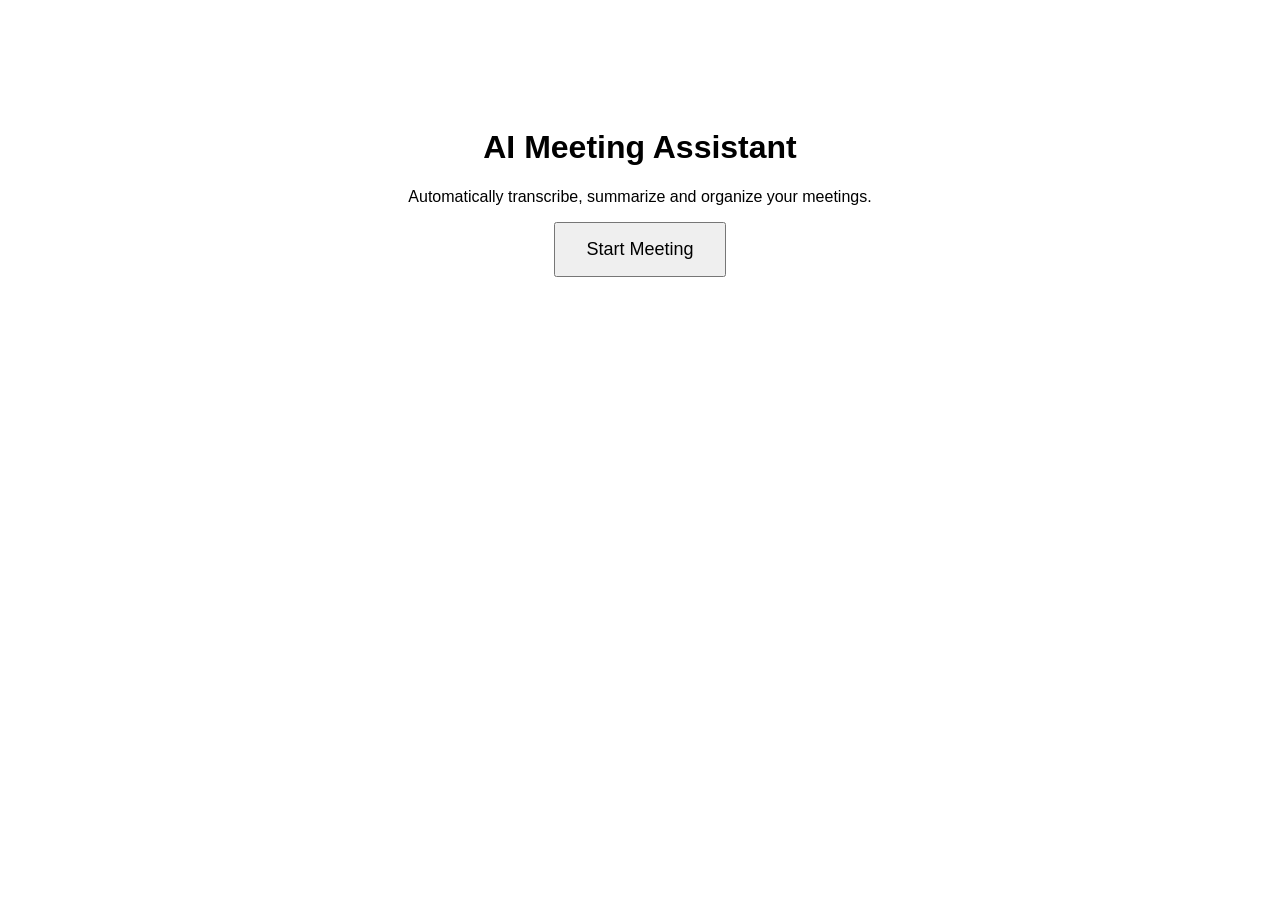
<file: AI Meeting Website/index.html>
<!DOCTYPE html>
<html>
<head>
    <title>AI Meeting Assistant</title>
    <link rel="stylesheet" href="style.css">
</head>

<body>

    <h1>AI Meeting Assistant</h1>

    <p>
        Automatically transcribe, summarize and organize your meetings.
    </p>

    <button onclick="startMeeting()">Start Meeting</button>

    <script src="script.js"></script>

</body>
</html>
</file>
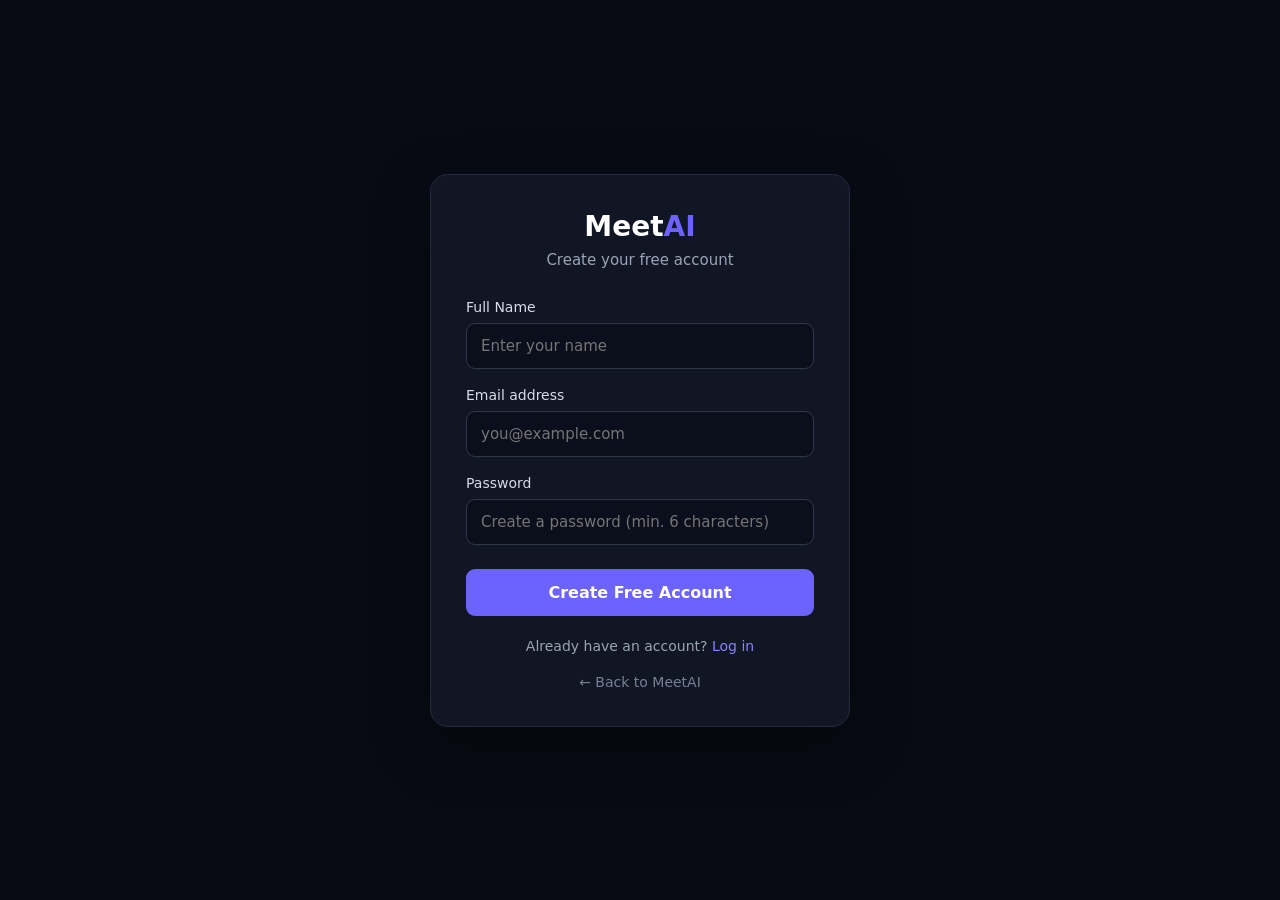
<file: signup.html>
<!DOCTYPE html>
<html lang="en">
<head>
  <meta charset="UTF-8">
  <meta name="viewport" content="width=device-width, initial-scale=1.0">
  <title>Sign Up - MeetAI</title>

  <style>
    * {
      box-sizing: border-box;
      margin: 0;
      padding: 0;
      font-family: Inter, ui-sans-serif, system-ui, -apple-system, BlinkMacSystemFont, "Segoe UI", Roboto, sans-serif;
    }

    body {
      min-height: 100vh;
      display: flex;
      align-items: center;
      justify-content: center;
      background: #080b14;
      color: #ffffff;
      padding: 20px;
    }

    main.signup-container {
      width: 100%;
      max-width: 420px;
      background: #111625;
      border: 1px solid #252b3d;
      border-radius: 18px;
      padding: 35px;
      box-shadow: 0 20px 60px rgba(0, 0, 0, 0.4);
    }

    .logo {
      text-align: center;
      font-size: 28px;
      font-weight: 700;
      margin-bottom: 8px;
    }

    .logo a {
      color: #ffffff;
      text-decoration: none;
    }

    .logo span {
      color: #6c63ff;
    }

    .subtitle {
      text-align: center;
      color: #9ca3b5;
      margin-bottom: 30px;
      font-size: 15px;
    }

    .form-group {
      margin-bottom: 18px;
    }

    label {
      display: block;
      margin-bottom: 8px;
      font-size: 14px;
      color: #d7dbea;
      font-weight: 500;
    }

    input {
      width: 100%;
      padding: 13px 14px;
      border-radius: 9px;
      border: 1px solid #30374d;
      background: #0b0f1c;
      color: #ffffff;
      font-size: 15px;
      transition: border-color 0.2s ease, box-shadow 0.2s ease;
    }

    input:focus {
      outline: none;
      border-color: #6c63ff;
      box-shadow: 0 0 0 3px rgba(108, 99, 255, 0.25);
    }

    button[type="submit"] {
      width: 100%;
      padding: 14px;
      margin-top: 6px;
      border: none;
      border-radius: 9px;
      background: #6c63ff;
      color: #ffffff;
      font-size: 16px;
      font-weight: 600;
      cursor: pointer;
      transition: background 0.2s ease, transform 0.1s ease;
    }

    button[type="submit"]:hover {
      background: #584ff0;
    }

    button[type="submit"]:active {
      transform: scale(0.99);
    }

    .login {
      text-align: center;
      margin-top: 22px;
      color: #9ca3b5;
      font-size: 14px;
    }

    .login a {
      color: #8b83ff;
      text-decoration: none;
      font-weight: 500;
    }

    .login a:hover {
      text-decoration: underline;
    }

    .back {
      display: inline-block;
      width: 100%;
      text-align: center;
      margin-top: 20px;
      color: #777f94;
      text-decoration: none;
      font-size: 14px;
      transition: color 0.2s ease;
    }

    .back:hover {
      color: #a0a8bf;
    }
  </style>
</head>

<body>

  <main class="signup-container">

    <h1 class="logo">
      <a href="index.html">Meet<span>AI</span></a>
    </h1>

    <p class="subtitle">
      Create your free account
    </p>

    <form id="signupForm">

      <div class="form-group">
        <label for="name">Full Name</label>
        <input
          type="text"
          id="name"
          name="name"
          placeholder="Enter your name"
          autocomplete="name"
          required
        >
      </div>

      <div class="form-group">
        <label for="email">Email address</label>
        <input
          type="email"
          id="email"
          name="email"
          placeholder="you@example.com"
          autocomplete="email"
          required
        >
      </div>

      <div class="form-group">
        <label for="password">Password</label>
        <input
          type="password"
          id="password"
          name="password"
          placeholder="Create a password (min. 6 characters)"
          minlength="6"
          autocomplete="new-password"
          required
        >
      </div>

      <button type="submit">
        Create Free Account
      </button>

    </form>

    <div class="login">
      Already have an account?
      <a href="login.html">Log in</a>
    </div>

    <a class="back" href="index.html">
      &larr; Back to MeetAI
    </a>

  </main>

  <script>
    document.getElementById("signupForm").addEventListener("submit", function(event) {
      event.preventDefault();

      const name = document.getElementById("name").value.trim();

      alert(`Welcome to MeetAI, ${name}! Your account setup is ready.`);

      // Temporary demo redirect
      window.location.href = "dashboard.html";
    });
  </script>

</body>
</html>
</file>
<file: AI Meeting Website/style.css>
body {
    font-family: Arial;
    text-align: center;
    padding-top: 100px;
}

button {
    padding: 15px 30px;
    font-size: 18px;
    cursor: pointer;
}
</file>
